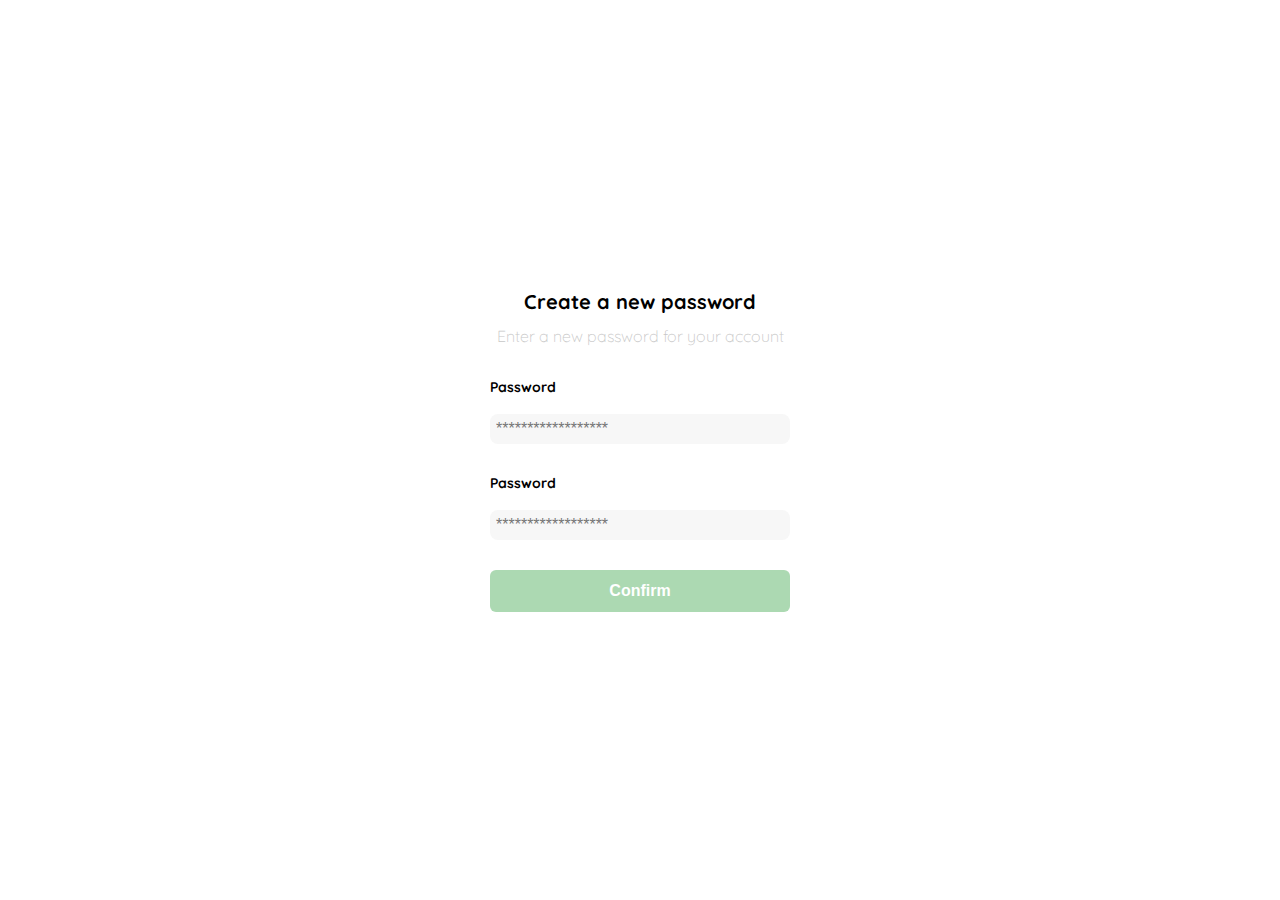
<file: clase1.html>
<!DOCTYPE html>
<html lang="en">
<head>
    <meta charset="UTF-8">
    <meta name="viewport" content="width=device-width, initial-scale=1.0">
    <link rel="preconnect" href="https://fonts.googleapis.com">
    <link rel="preconnect" href="https://fonts.gstatic.com" crossorigin>
    <link href="https://fonts.googleapis.com/css2?family=Quicksand:wght@300..700&display=swap" rel="stylesheet">
    <link rel="stylesheet" href="styles/styles.css">
    <title>Document</title>
</head>
<body>
    <div class="login">
        <div class="form-container">
            <img src="./logos/logo_bota_fora.svg" alt="logo" class="logo">

            <h1 class="title">Create a new password</h1>

            <p class="subtitle"> Enter a new password for your account</p>
            <form action="/" class="form">
                <label for="password" class="label">Password</label>
                <input type="password" id="password" placeholder="******************" class="input input-password">

                <label for="new-password" class="label">Password</label>
                <input type="password" id="new-password" placeholder="******************" class="input input-password">

                <input type="submit" value="Confirm" class="primary-button login-button">
            </form>
        </div>

    </div>
</body>
</html>
</file>
<file: styles/styles.css>
:root{
    --very-light-pink:#C7C7C7;
    --White: #FFFFFF;
    --Text-input-field:#F7F7F7;
    --Black:#000000;
    --Hospital-green:#ACD9B2;
    --sm :1.4rem;
    --md:1.6rem;
    --lg:2.0rem

}
*{
    padding: 0;
    margin: 0;
    box-sizing: border-box;
}
html{
    font-size: 62.5%;
}
body{
    font-family: "Quicksand", serif;
    font-optical-sizing: auto;
    font-weight: 500;
    font-style: normal;
}
.login{
    width: 100%;
    height: 100vh;
    display: grid;
    place-items: center;
}
.form-container{
    display: grid;
    grid-template-rows: auto 1fr auto;
    width: 300px;
 
}   
.logo{
    width: 150px;
    margin-bottom: 50px;
    justify-self: center;
    display: none;
}
.title{
    font-size: var(--lg);
    margin-bottom: 12px;
    text-align: center;
    

}
.subtitle{
    font-size: var(--md);
    color: var(--very-light-pink);
    font-weight: 300;
    margin-bottom: 32px;
    text-align: center;
    margin-top: 0;
}
.label{
    display: block;
    font-size: var(--sm);
    font-weight: bold;
    margin-bottom: 4px;
}
.input{
    background-color: var(--Text-input-field);
    border: none;
    border-radius: 8px;
    height: 30px;
    font-size: var(--md);
    padding: 6px;
    margin-bottom: 12px;
    outline: none;
}
.form{
    display:flex;
    flex-direction: column;
}
.primary-button{
    padding: 12px;
    background-color: var(--Hospital-green);
    border: none;
    border-radius: 6px;
    cursor: pointer;
    color: var(--White);
    font-size: var(--md);
    font-weight: bold;
    
}
.input-password{
    margin-top: 14px;
    margin-bottom: 30px;
}
@media (max-width: 640px){
    .logo{
        display: block;
    }
}
</file>
